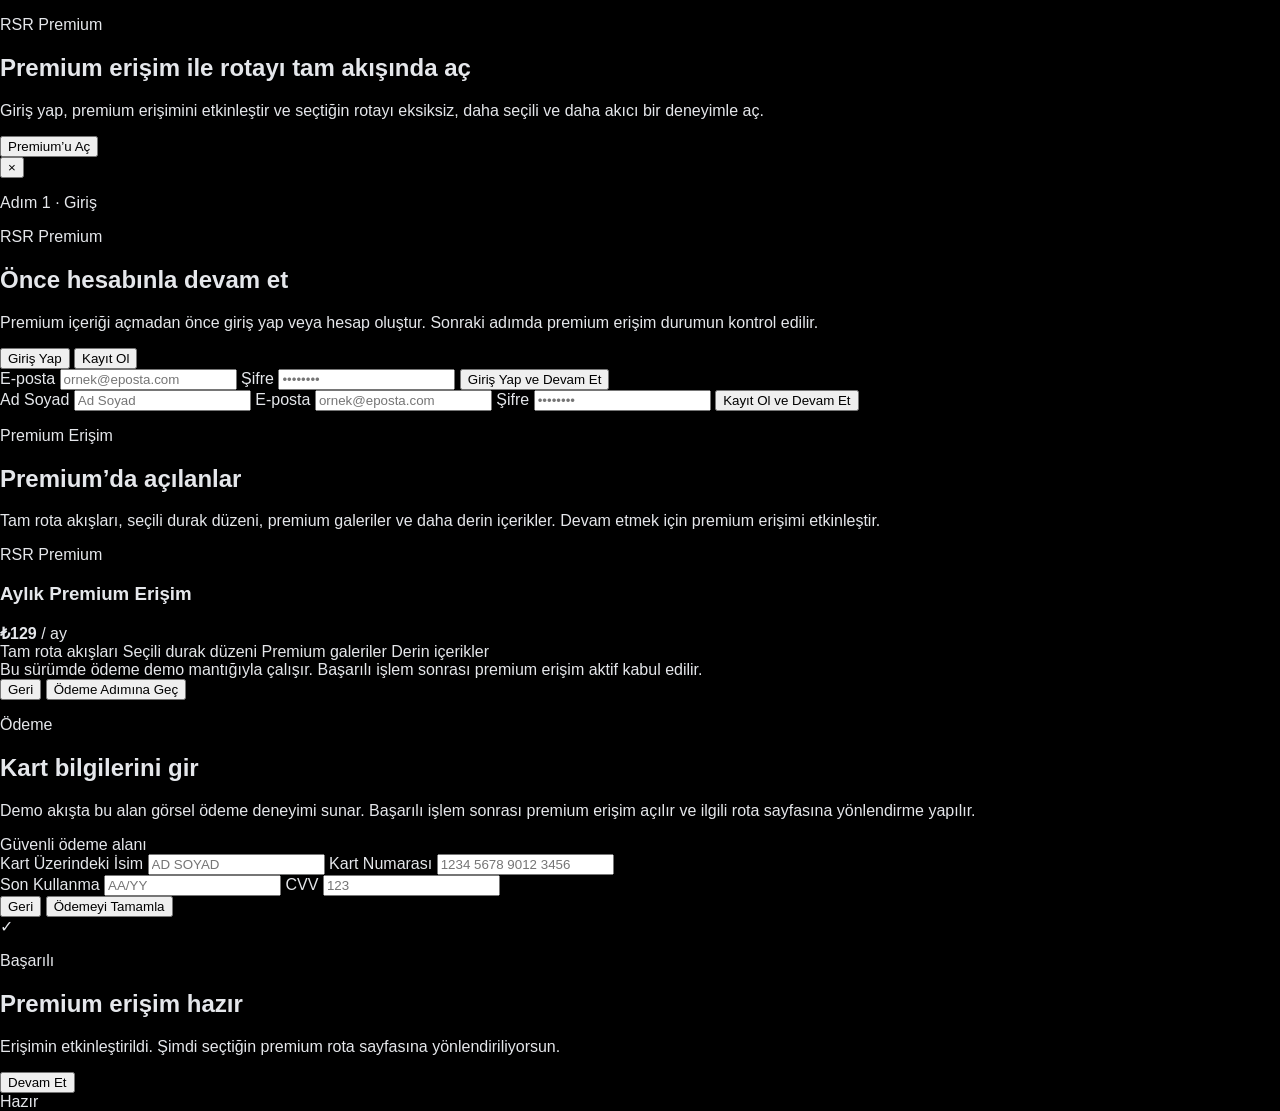
<file: satinalma.html>
<!DOCTYPE html>
<html lang="en">

  <head>
    <meta charset="UTF-8">
    <title>satınalma</title>
    <link rel="stylesheet" href="./style.css">

  </head>
    
  <body>
  <html lang="tr">
<head>
  <meta charset="UTF-8" />
  <meta name="viewport" content="width=device-width, initial-scale=1.0" />
  <title>RSR Premium Erişim</title>
  <link rel="stylesheet" href="style.css" />
</head>
<body>
  <main class="page-shell">
    <section class="hero">
      <div class="hero-inner">
        <p class="eyebrow">RSR Premium</p>
        <h1>Premium erişim ile rotayı tam akışında aç</h1>
        <p class="hero-copy">
          Giriş yap, premium erişimini etkinleştir ve seçtiğin rotayı eksiksiz,
          daha seçili ve daha akıcı bir deneyimle aç.
        </p>

        <div class="hero-actions">
  <button class="button button-primary" id="openPremiumFlow" type="button">
    Premium’u Aç
  </button>
</div>
      </div>
    </section>
  </main>

  <div class="modal-overlay" id="premiumOverlay" aria-hidden="true">
    <div class="premium-modal" role="dialog" aria-modal="true" aria-labelledby="premiumModalTitle">
      <button class="modal-close" id="closePremiumFlow" type="button" aria-label="Kapat">
        <span>×</span>
      </button>

      <div class="modal-topbar">
        <div class="modal-steps">
          <span class="step-dot active" data-step-dot="1"></span>
          <span class="step-dot" data-step-dot="2"></span>
          <span class="step-dot" data-step-dot="3"></span>
        </div>
        <p class="modal-kicker" id="modalKicker">Adım 1 · Giriş</p>
      </div>

      <section class="modal-view active" data-step="1">
        <div class="modal-copy">
          <p class="eyebrow">RSR Premium</p>
          <h2 id="premiumModalTitle">Önce hesabınla devam et</h2>
          <p>
            Premium içeriği açmadan önce giriş yap veya hesap oluştur.
            Sonraki adımda premium erişim durumun kontrol edilir.
          </p>
        </div>

        <div class="auth-switch">
          <button class="switch-chip active" type="button" data-auth-tab="login">Giriş Yap</button>
          <button class="switch-chip" type="button" data-auth-tab="signup">Kayıt Ol</button>
        </div>

        <div class="auth-panels">
          <div class="auth-panel active" data-auth-panel="login">
            <label class="field">
              <span>E-posta</span>
              <input type="email" placeholder="ornek@eposta.com" />
            </label>

            <label class="field">
              <span>Şifre</span>
              <input type="password" placeholder="••••••••" />
            </label>

            <button class="button button-primary full" id="continueLogin" type="button">
              Giriş Yap ve Devam Et
            </button>
          </div>

          <div class="auth-panel" data-auth-panel="signup">
            <label class="field">
              <span>Ad Soyad</span>
              <input type="text" placeholder="Ad Soyad" />
            </label>

            <label class="field">
              <span>E-posta</span>
              <input type="email" placeholder="ornek@eposta.com" />
            </label>

            <label class="field">
              <span>Şifre</span>
              <input type="password" placeholder="••••••••" />
            </label>

            <button class="button button-primary full" id="continueSignup" type="button">
              Kayıt Ol ve Devam Et
            </button>
          </div>
        </div>
      </section>

      <section class="modal-view" data-step="2">
        <div class="modal-copy">
          <p class="eyebrow">Premium Erişim</p>
          <h2>Premium’da açılanlar</h2>
          <p>
            Tam rota akışları, seçili durak düzeni, premium galeriler ve daha derin içerikler.
            Devam etmek için premium erişimi etkinleştir.
          </p>
        </div>

        <div class="plan-card">
          <div class="plan-top">
            <div>
              <p class="plan-kicker">RSR Premium</p>
              <h3>Aylık Premium Erişim</h3>
            </div>
            <div class="plan-price">
              <strong>₺129</strong>
              <span>/ ay</span>
            </div>
          </div>

          <div class="plan-benefits">
            <span class="benefit">Tam rota akışları</span>
            <span class="benefit">Seçili durak düzeni</span>
            <span class="benefit">Premium galeriler</span>
            <span class="benefit">Derin içerikler</span>
          </div>

          <div class="plan-note">
            Bu sürümde ödeme demo mantığıyla çalışır. Başarılı işlem sonrası premium erişim aktif kabul edilir.
          </div>
        </div>

        <div class="modal-actions">
          <button class="button button-secondary" id="backToStep1" type="button">
            Geri
          </button>
          <button class="button button-primary" id="goToStep3" type="button">
            Ödeme Adımına Geç
          </button>
        </div>
      </section>

      <section class="modal-view" data-step="3">
        <div class="modal-copy">
          <p class="eyebrow">Ödeme</p>
          <h2>Kart bilgilerini gir</h2>
          <p>
            Demo akışta bu alan görsel ödeme deneyimi sunar. Başarılı işlem sonrası premium erişim açılır ve ilgili rota sayfasına yönlendirme yapılır.
          </p>
        </div>

        <div class="payment-card">
  <div class="payment-badge">
    <span class="badge-dot"></span>
    Güvenli ödeme alanı
  </div>

  <label class="field">
    <span>Kart Üzerindeki İsim</span>
    <input type="text" placeholder="AD SOYAD" />
  </label>

  <label class="field">
    <span>Kart Numarası</span>
    <input
      type="text"
      id="cardNumber"
      inputmode="numeric"
      maxlength="19"
      placeholder="1234 5678 9012 3456"
    />
  </label>

  <div class="card-row">
    <label class="field">
      <span>Son Kullanma</span>
      <input
        type="text"
        id="cardExpiry"
        inputmode="numeric"
        maxlength="5"
        placeholder="AA/YY"
      />
    </label>

    <label class="field">
      <span>CVV</span>
      <input
        type="text"
        id="cardCvv"
        inputmode="numeric"
        maxlength="3"
        placeholder="123"
      />
    </label>
  </div>
</div>

        <div class="modal-actions">
          <button class="button button-secondary" id="backToStep2" type="button">
            Geri
          </button>
          <button class="button button-primary" id="completePayment" type="button">
            Ödemeyi Tamamla
          </button>
        </div>
      </section>

      <section class="modal-view" data-step="4">
        <div class="success-view">
          <div class="success-icon">✓</div>
          <p class="eyebrow">Başarılı</p>
          <h2>Premium erişim hazır</h2>
          <p>
            Erişimin etkinleştirildi. Şimdi seçtiğin premium rota sayfasına yönlendiriliyorsun.
          </p>

          <div class="modal-actions center">
            <button class="button button-primary" id="closeSuccess" type="button">
              Devam Et
            </button>
          </div>
        </div>
      </section>
    </div>
  </div>

  <div class="toast" id="toast">Hazır</div>
</body>
</html>
    <script  src="./script.js"></script>

  </body>
  
</html>
</file>
<file: style.css>
html,
body {
   min-height: 100%;
   margin: 0;
   padding: 0;
   overflow-x: hidden;
   overflow-y: hidden;
}

* {
   box-sizing: border-box;
}

body {
   font-family: Arial, sans-serif;
   background: #000;
   color: #e5e7eb;
}

.app-shell {
   position: relative;
   width: 100%;
   max-width: 100%; /* değişti */
   min-height: 100dvh;
   height: 100dvh;
   margin: 0;
   overflow: hidden;
   background: #0b0f19;
   isolation: isolate;
   display: flex;
   align-items: center;
   justify-content: center;
}

.hero-card,
.info-card,
.place-card {
   position: absolute;
   width: 99%;
   height: 99%;
   inset: 0;
   margin: auto;
   background: #111827;
   border-radius: 18px;
   overflow: hidden;
   box-shadow: 0 20px 60px rgba(0, 0, 0, 0.6);
   display: flex;
   flex-direction: column;
   justify-content: center;
   opacity: 0;
   visibility: hidden;
   pointer-events: none;
   transform: scale(1.01);
   transition: opacity 0.6s ease, transform 0.6s ease, visibility 0.6s ease;
}

.hero-card.active,
.info-card.active,
.place-card.active {
   opacity: 1;
   visibility: visible;
   pointer-events: auto;
   transform: scale(1);
   z-index: 2;
   overflow: hidden; /* değiştirildi */
}

.hero-card {
   cursor: pointer;
}

.card-image {
   height: 65%; /* büyütüldü */
   margin: 0; /* kaldırıldı */
   border-radius: 0; /* full görünüm */
   background-size: cover;
   background-position: center;
   position: relative;
   display: flex;
   align-items: center;
   justify-content: center;
}

.card-image::before {
   content: "";
   position: absolute;
   inset: 0;
   background: linear-gradient(
      to top,
      rgba(0, 0, 0, 0.65),
      rgba(0, 0, 0, 0.15),
      rgba(0, 0, 0, 0.05)
   );
}

.hero-card .card-image.hero-media {
   height: 100%;
   border-radius: 18px;
}

.hero-bg {
   position: absolute;
   inset: 0;
   background-image: url("https://images.unsplash.com/photo-1493246507139-91e8fad9978e?auto=format&fit=crop&w=1600&q=80");
   background-size: cover;
   background-position: center;
   transform: scale(1);
   animation: heroZoom 26s ease-in-out infinite alternate;
   z-index: 0;
}

.hero-overlay {
   position: absolute;
   inset: 0;
   z-index: 1;
   background: radial-gradient(
         circle at center,
         rgba(255, 255, 255, 0.04),
         transparent 42%
      ),
      linear-gradient(to top, rgba(0, 0, 0, 0.34), transparent 46%);
}

.hero-content {
   position: absolute;
   left: 32px;
   right: 32px;
   bottom: 120px;
   z-index: 2;
   max-width: 520px;
   text-align: left;
}

.hero-content::before {
   content: "";
   display: block;
   width: 46px;
   height: 4px;
   margin-bottom: 18px;
   border-radius: 2px;
   background: #ffd400;
}

.hero-kicker {
   margin: 0 0 12px;
   font-size: 12px;
   letter-spacing: 0.25em;
   text-transform: uppercase;
   color: rgba(255, 255, 255, 0.78);
}

.hero-content h1 {
   margin: 0;
   color: #fff;
   font-size: 42px;
   line-height: 1.02;
   font-weight: 800;
   letter-spacing: -0.03em;
   text-transform: uppercase;
}

.hero-description {
   max-width: 420px;
   margin: 16px 0 0;
   font-size: 14px;
   line-height: 1.6;
   color: rgba(255, 255, 255, 0.85);
}

.hero-explore {
   position: absolute;
   left: 50%;
   bottom: 34px;
   transform: translateX(-50%);
   z-index: 2;
   display: flex;
   flex-direction: column;
   align-items: center;
   gap: 6px;
   color: rgba(255, 255, 255, 0.85);
   text-transform: uppercase;
   letter-spacing: 0.18em;
   font-size: 10px;
}

.hero-explore svg {
   width: 22px;
   height: 22px;
   fill: #fff;
   animation: exploreFloat 1.8s ease-in-out infinite;
}

.menu-toggle {
   position: absolute;
   top: 18px;
   right: 18px;
   z-index: 1400;
   width: 28px;
   height: 28px;
   display: flex;
   flex-direction: column;
   justify-content: center;
   align-items: center;
   gap: 5px;
   padding: 0;
   background: transparent;
   border: none;
   cursor: pointer;
}

.menu-toggle span {
   width: 18px;
   height: 1.8px;
   border-radius: 999px;
   background: rgba(255, 255, 255, 0.92);
   transition: transform 0.22s ease, opacity 0.22s ease, background 0.22s ease;
   transform-origin: center;
}

.menu-toggle:hover span {
   background: #d7b56d;
   box-shadow: 0 0 10px rgba(215, 181, 109, 0.22);
}

.menu-toggle.active span:nth-child(1) {
   transform: translateY(6.8px) rotate(45deg);
}

.menu-toggle.active span:nth-child(2) {
   opacity: 0;
}

.menu-toggle.active span:nth-child(3) {
   transform: translateY(-6.8px) rotate(-45deg);
}

.global-menu {
   position: absolute;
   top: 0;
   right: 0;
   width: 60%; /* değiştirildi */
   height: 100%;
   z-index: 1300;
   opacity: 0;
   visibility: hidden;
   pointer-events: none;
   background: rgba(7, 10, 16, 0.94);
   backdrop-filter: blur(14px);
   -webkit-backdrop-filter: blur(14px);
   transition: opacity 0.28s ease, visibility 0.28s ease;
   border-radius: 0; /* full panel hissi */
}

.global-menu.open {
   opacity: 1;
   visibility: visible;
   pointer-events: auto;
}

.global-menu-inner {
   position: absolute;
   inset: 0;
   padding: 84px 26px 32px;
   display: flex;
   flex-direction: column;
   justify-content: flex-start;
   overflow-y: auto;
}

/* AUTH / MENU BLOCKS */

.menu-login-block,
.menu-user-state {
   width: 100%;
   display: grid;
   justify-items: center;
   align-items: start;
   text-align: center;
}

.menu-login-block {
   margin-bottom: 22px;
}

.menu-user-state {
   gap: 14px;
   margin-bottom: 28px;
}

.menu-login-hero {
   width: 100%;
   display: grid;
   justify-items: center;
   margin-bottom: 16px;
}

/* ORTAK HALKA SİSTEMİ */

.menu-login-badge,
.menu-user-badge {
   position: relative;
   width: 136px;
   height: 136px;
   margin: 0 auto;
   border-radius: 50%;
   display: grid;
   place-items: center;
   overflow: hidden;
   flex-shrink: 0;
   backdrop-filter: blur(10px);
   -webkit-backdrop-filter: blur(10px);
   transition: transform 0.28s ease, box-shadow 0.28s ease,
      border-color 0.28s ease;
}

.menu-login-badge:hover,
.menu-user-badge:hover {
   transform: translateY(-1px) scale(1.01);
}

.menu-login-badge-label,
.menu-user-badge-label {
   position: relative;
   z-index: 2;
   display: block;
   font-size: 11px;
   line-height: 1.15;
   text-align: center;
   text-transform: uppercase;
   letter-spacing: 0.16em;
   font-weight: 700;
}

/* FREE HALKA - GRİ PARLAK */

.menu-login-badge {
   border: 1.5px solid rgba(205, 212, 220, 0.74);
   background: radial-gradient(
         circle at 30% 30%,
         rgba(255, 255, 255, 0.22),
         transparent 48%
      ),
      radial-gradient(
         circle at 70% 72%,
         rgba(255, 255, 255, 0.08),
         transparent 52%
      ),
      linear-gradient(180deg, rgba(120, 128, 140, 0.2), rgba(68, 74, 84, 0.16));
   box-shadow: inset 0 1px 0 rgba(255, 255, 255, 0.22),
      inset 0 0 20px rgba(255, 255, 255, 0.06),
      0 0 0 1px rgba(255, 255, 255, 0.03), 0 10px 28px rgba(0, 0, 0, 0.22),
      0 0 22px rgba(190, 198, 208, 0.12);
}

.menu-login-badge-label {
   color: #dbe1e8;
   text-shadow: 0 0 8px rgba(255, 255, 255, 0.14),
      0 0 18px rgba(210, 220, 230, 0.1);
}

/* PREMIUM HALKA - ALTIN PARLAK */
/* FREE sayfada da aynı boyut sistemi korunsun diye burada da tanımlı bırakıldı */

.menu-user-badge {
   border: 1.5px solid rgba(212, 177, 92, 0.82);
   background: radial-gradient(
         circle at 30% 30%,
         rgba(255, 245, 214, 0.3),
         transparent 48%
      ),
      radial-gradient(
         circle at 70% 72%,
         rgba(255, 218, 120, 0.12),
         transparent 52%
      ),
      linear-gradient(180deg, rgba(180, 135, 42, 0.24), rgba(96, 67, 16, 0.16));
   box-shadow: inset 0 1px 0 rgba(255, 244, 214, 0.28),
      inset 0 0 22px rgba(255, 214, 120, 0.1),
      0 0 0 1px rgba(255, 232, 180, 0.05), 0 10px 28px rgba(0, 0, 0, 0.24),
      0 0 26px rgba(214, 170, 66, 0.18);
}

.menu-user-badge-label {
   color: #f3d78a;
   text-shadow: 0 0 10px rgba(255, 224, 140, 0.24),
      0 0 20px rgba(214, 170, 66, 0.18);
}

/* FORM */

.menu-login-form {
   display: grid;
   gap: 10px;
   width: 100%;
   max-width: 300px;
   justify-items: center;
}

.menu-login-form input {
   width: 100%;
   height: 40px;
   padding: 0 14px;
   border-radius: 999px;
   border: 0.5px solid rgba(255, 255, 255, 0.1);
   background: rgba(255, 255, 255, 0.035);
   color: #fff;
   outline: none;
   font-size: 12px;
   text-align: center;
   transition: border-color 0.18s ease, background 0.18s ease,
      opacity 0.18s ease;
}

.menu-login-form input::placeholder {
   color: rgba(255, 255, 255, 0.4);
}

.menu-login-form input:focus {
   border-color: rgba(215, 225, 235, 0.22);
   background: rgba(255, 255, 255, 0.045);
}

.menu-login-form input:disabled {
   opacity: 0.6;
}

/* BUTONLAR */

.menu-login-actions {
   width: 100%;
   display: grid;
   gap: 10px;
   justify-items: center;
   margin-top: 2px;
}

.menu-login-button {
   display: inline-flex;
   align-items: center;
   justify-content: center;
   min-width: 128px;
   height: 38px;
   padding: 0 16px;
   border-radius: 999px;
   border: 0.5px solid rgba(255, 255, 255, 0.14);
   background: rgba(255, 255, 255, 0.04);
   font-size: 13px;
   font-weight: 600;
   color: rgba(255, 255, 255, 0.86);
   cursor: pointer;
   transition: background 0.18s ease, border-color 0.18s ease, color 0.18s ease,
      transform 0.18s ease, opacity 0.18s ease;
}

.menu-login-button:hover {
   transform: translateY(-1px);
   background: rgba(255, 255, 255, 0.06);
   border-color: rgba(215, 181, 109, 0.22);
   color: #d7b56d;
}

.menu-login-button:disabled {
   opacity: 0.58;
   cursor: not-allowed;
   transform: none;
}

.menu-signup-button {
   margin-top: 0;
}

/* MESAJ */

.auth-message {
   margin: 4px 0 0;
   min-height: 18px;
   font-size: 12px;
   line-height: 1.4;
   color: rgba(255, 255, 255, 0.72);
   text-align: center;
}

#menuUserEmail {
   margin: 0;
   color: rgba(255, 255, 255, 0.62);
   font-size: 13px;
   line-height: 1.4;
   word-break: break-word;
}

#menuLogoutButton {
   min-width: 120px;
}

.menu-accordion {
   width: 100%;
   max-width: 520px;
   display: grid;
   gap: 12px;
}

.menu-section {
   border-bottom: 1px solid rgba(255, 255, 255, 0.08);
   padding-bottom: 10px;
}

.menu-section-trigger {
   width: 100%;
   display: flex;
   align-items: center;
   justify-content: space-between;
   padding: 8px 0;
   background: transparent;
   border: none;
   color: #fff;
   cursor: pointer;
   text-align: left;
   font-size: 15px;
   font-weight: 600;
   letter-spacing: 0.01em;
}

.menu-section.active .menu-section-trigger {
   color: #d7b56d;
}

.menu-plus {
   font-size: 18px;
   line-height: 1;
   transition: transform 0.2s ease;
}

.menu-section.active .menu-plus {
   transform: rotate(45deg);
}

.menu-section-panel {
   max-height: 0;
   overflow: hidden;
   opacity: 0;
   transition: max-height 0.28s ease, opacity 0.22s ease, padding-top 0.22s ease;
   padding-top: 0;
}

.menu-section.active .menu-section-panel {
   max-height: 220px;
   opacity: 1;
   padding-top: 8px;
}

.menu-section-panel p {
   margin: 0;
   color: rgba(255, 255, 255, 0.78);
   font-size: 13px;
   line-height: 1.65;
   max-width: 440px;
}

.menu-list {
   list-style: none;
   margin: 0;
   padding: 0;
   display: grid;
   gap: 8px;
   color: rgba(255, 255, 255, 0.78);
   font-size: 13px;
   line-height: 1.55;
}

.menu-list-links a {
   color: rgba(255, 255, 255, 0.74);
   text-decoration: none;
   pointer-events: none;
   cursor: default;
}

.info-card {
   justify-content: flex-start;
}

.info-card .card-image {
   height: 66%;
   margin: 0;
   border-radius: 22px 22px 0 0;
}

.info-card .card-body {
   height: 34%;
   flex: 0 0 34%;
   padding: 14px 16px;
   display: flex;
   align-items: center;
}

.info-heading {
   position: absolute;
   left: 22px;
   right: 22px;
   bottom: 20px;
   z-index: 2;
   text-align: left;
}

.info-kicker {
   margin: 0 0 6px;
   font-size: 10px;
   letter-spacing: 0.24em;
   text-transform: uppercase;
   color: rgba(255, 255, 255, 0.74);
}

.info-heading h2 {
   margin: 0;
   font-size: 28px;
   line-height: 1.02;
   font-weight: 800;
   letter-spacing: -0.02em;
   text-transform: uppercase;
   color: #fff;
   text-shadow: 0 8px 20px rgba(0, 0, 0, 0.28);
}

.info-description {
   max-width: 340px;
   margin-top: 10px;
   font-size: 12px;
   line-height: 1.5;
   color: rgba(255, 255, 255, 0.84);
}

.region-grid {
   width: 100%;
   height: 100%;
   display: grid;
   grid-template-columns: repeat(2, 1fr);
   gap: 8px;
}

.region-tag {
   position: relative;
   isolation: isolate;
   display: flex;
   align-items: center;
   justify-content: center;
   min-height: 0;
   height: 100%;
   padding: 8px 10px;
   text-decoration: none;
   border-radius: 14px;
   overflow: hidden;
   border: 1px solid #374151;
   color: #fff;
   font-size: 13px;
   font-weight: 700;
   background-size: cover;
   background-position: center;
   box-shadow: 0 6px 18px rgba(0, 0, 0, 0.18);
   transition: transform 0.18s ease, box-shadow 0.18s ease, filter 0.18s ease;
}

.region-tag::before {
   content: "";
   position: absolute;
   inset: 0;
   background: rgba(0, 0, 0, 0.38);
}

.region-tag::after {
   content: "";
   position: absolute;
   inset: 0;
   background: linear-gradient(
      120deg,
      transparent 15%,
      rgba(255, 255, 255, 0.14) 45%,
      transparent 75%
   );
   opacity: 0;
   z-index: 0;
   transition: opacity 0.28s ease;
}

.region-tag span {
   position: relative;
   z-index: 1;
   font-size: 13px;
   line-height: 1.15;
   text-align: center;
   text-shadow: 0 2px 8px rgba(0, 0, 0, 0.65);
}

.region-tag:hover {
   transform: translateY(-1px);
   box-shadow: 0 10px 22px rgba(0, 0, 0, 0.24);
   filter: saturate(1.05);
}

.region-tag:hover::after {
   opacity: 1;
}

.place-card .card-image {
   position: absolute;
   inset: 0;
   height: 100%;
   margin: 0;
   border-radius: 0;
   transform: scale(1);
   transition: transform 6s ease;
}

.place-card.active .card-image {
   transform: scale(1.05);
}

.place-card::after {
   content: "";
   position: absolute;
   left: 0;
   right: 0;
   bottom: 0;
   height: 60%;
   background: linear-gradient(
      to top,
      rgba(0, 0, 0, 0.88),
      rgba(0, 0, 0, 0.55),
      rgba(0, 0, 0, 0)
   );
   z-index: 1;
}

.place-card .card-body {
   position: absolute;
   bottom: 0;
   left: 0;
   width: 100%;
   padding: 20px;
   z-index: 2;
   backdrop-filter: blur(1.5px);
}

.place-card .card-body p {
   font-size: 11px;
   line-height: 1.4;
   color: #f3f6ff;
   text-shadow: 0 3px 10px rgba(0, 0, 0, 0.78);
}

.card-title {
   font-size: 34px;
   font-weight: 700;
   color: #fff;
   margin-bottom: 10px;
   text-align: center;
   text-shadow: 0 8px 20px rgba(0, 0, 0, 0.52);
}

.home-button {
   position: absolute;
   top: 14px;
   left: 14px;
   z-index: 1200;
   width: 32px;
   height: 32px;
   display: flex;
   align-items: center;
   justify-content: center;
   background: transparent;
   border: none;
   padding: 0;
   cursor: pointer;
   opacity: 0;
   pointer-events: none;
   transition: opacity 0.25s ease;
}

.home-button svg {
   width: 18px;
   height: 18px;
   fill: #ffffff;
   filter: drop-shadow(0 3px 8px rgba(0, 0, 0, 0.45));
}

.home-button.show {
   opacity: 1;
   pointer-events: auto;
}

.screen-fade {
   position: absolute;
   inset: 0;
   background: #000;
   opacity: 0;
   pointer-events: none;
   z-index: 1000;
   transition: opacity 0.45s ease;
}

.screen-fade.active {
   opacity: 1;
}

#findikli-rota .card-image {
   height: 100%;
   margin: 0;
   border-radius: 22px;
   position: relative;
}

#findikli-rota .card-image::before {
   content: "";
   position: absolute;
   inset: 0;
   background: linear-gradient(
      to top,
      rgba(0, 0, 0, 0.78) 0%,
      rgba(0, 0, 0, 0.42) 42%,
      rgba(0, 0, 0, 0.12) 100%
   );
}

#findikli-rota .info-heading {
   position: absolute;
   left: 20px;
   right: 20px;
   bottom: 120px;
   z-index: 3;
   color: #fff;
   top: auto;
}

#findikli-rota h2 {
   margin: 0;
   font-size: 26px;
   line-height: 1.04;
   font-weight: 800;
   color: #fff;
   text-transform: none;
   text-shadow: 0 8px 20px rgba(0, 0, 0, 0.35);
}

#findikli-rota h2::after {
   content: "";
   display: block;
   width: 52px;
   height: 3px;
   margin-top: 10px;
   border-radius: 2px;
   background: linear-gradient(to right, #f4c542, #ffde7a);
}

#findikli-rota .info-description {
   max-width: 300px;
   margin: 12px 0 0;
   font-size: 12px;
   line-height: 1.5;
   color: rgba(255, 255, 255, 0.9);
}

#findikli-rota .card-body {
   position: absolute;
   left: 0;
   right: 0;
   bottom: 26px;
   z-index: 4;
   margin: 0;
   padding: 0 14px;
   height: auto;
   display: block;
   background: transparent;
}

#findikli-rota .region-grid {
   display: grid;
   grid-template-columns: 1fr 1fr;
   gap: 10px;
   width: 100%;
   height: auto;
   padding: 0;
}

#findikli-rota .region-tag {
   min-height: 0;
   height: 58px;
   padding: 0 14px;
   border-radius: 16px;
   display: flex;
   align-items: center;
   justify-content: center;
   text-decoration: none;
   background: rgba(255, 255, 255, 0.14);
   border: 1px solid rgba(255, 255, 255, 0.24);
   backdrop-filter: blur(10px);
   -webkit-backdrop-filter: blur(10px);
   box-shadow: 0 10px 22px rgba(0, 0, 0, 0.18);
   overflow: hidden;
}

#findikli-rota .region-tag::before,
#findikli-rota .region-tag::after {
   display: none;
}

#findikli-rota .region-tag span {
   position: relative;
   z-index: 2;
   color: #fff;
   font-size: 14px;
   font-weight: 700;
   line-height: 1.1;
   text-align: center;
   text-shadow: none;
}

#findikli-rota .region-tag.image-mini {
   position: relative;
   height: 58px;
   border-radius: 14px;
   overflow: hidden;
   display: flex;
   align-items: flex-end;
   justify-content: flex-start;
   padding: 10px 12px;
   background-size: cover;
   background-position: center;
   border: 1px solid rgba(255, 255, 255, 0.14);
}

#findikli-rota .region-tag.image-mini::before {
   content: "";
   position: absolute;
   inset: 0;
   display: block;
   background: linear-gradient(
      to top,
      rgba(0, 0, 0, 0.58),
      rgba(0, 0, 0, 0.14)
   );
}

#findikli-rota .region-tag.image-mini span {
   position: relative;
   z-index: 2;
   color: #fff;
   font-size: 12px;
   font-weight: 700;
   line-height: 1.1;
}

#findikli-rota .region-tag.image-mini.caglayan {
   background-image: url("https://images.unsplash.com/photo-1500530855697-b586d89ba3ee?auto=format&fit=crop&w=900&q=80");
}

#findikli-rota .region-tag.image-mini.arili {
   background-image: url("https://images.unsplash.com/photo-1501785888041-af3ef285b470?auto=format&fit=crop&w=900&q=80");
}

@keyframes heroZoom {
   0% {
      transform: scale(1);
   }
   100% {
      transform: scale(1.08);
   }
}

@keyframes exploreFloat {
   0%,
   100% {
      transform: translateY(0);
   }
   50% {
      transform: translateY(5px);
   }
}

@media (max-width: 768px) {
   .hero-content h1 {
      font-size: 32px;
   }

   .hero-description {
      font-size: 13px;
   }

   .card-title {
      font-size: 28px;
   }

   .info-card .card-body {
      padding: 12px;
   }

   .region-grid {
      gap: 6px;
   }

   .region-tag {
      padding: 6px 8px;
      border-radius: 12px;
      font-size: 12px;
   }

   .region-tag span {
      font-size: 12px;
   }

   .info-heading h2 {
      font-size: 22px;
   }

   .info-description {
      max-width: 260px;
      font-size: 11.5px;
   }

   #findikli-rota .info-heading {
      left: 20px;
      right: 20px;
      bottom: 102px;
   }

   #findikli-rota h2 {
      font-size: 24px;
   }

   #findikli-rota .info-description {
      max-width: 290px;
      font-size: 11.5px;
   }

   #findikli-rota .card-body {
      bottom: 18px;
      padding: 0 12px;
   }

   #findikli-rota .region-grid {
      gap: 8px;
   }

   #findikli-rota .region-tag,
   #findikli-rota .region-tag.image-mini {
      height: 54px;
      border-radius: 14px;
   }

   #findikli-rota .region-tag span {
      font-size: 13px;
   }

   .global-menu-inner {
      padding: 74px 18px 22px;
   }

   .menu-login-form,
   .menu-user-state,
   .menu-accordion {
      max-width: 100%;
   }

   .menu-section-trigger {
      font-size: 15px;
   }

   .menu-section-panel p,
   .menu-list {
      font-size: 13px;
   }

   .menu-login-badge,
   .menu-user-badge {
      width: 128px;
      height: 128px;
   }

   .app-shell {
      height: 100dvh;
      min-height: 100dvh;
      max-width: 100%;
   }

   .hero-card,
   .info-card,
   .place-card {
      height: 100dvh;
      min-height: 100dvh;
      border-radius: 0;
   }

   .card-image {
      margin-left: 0;
      margin-right: 0;
      border-radius: 0;
   }

   .hero-card .card-image.hero-media,
   .info-card .card-image,
   #findikli-rota .card-image,
   .place-card .card-image,
   .global-menu {
      border-radius: 0;
   }

   .hero-content {
      left: 20px;
      right: 20px;
      bottom: 92px;
      max-width: none;
   }

   .hero-content h1 {
      font-size: 34px;
   }

   .hero-description {
      font-size: 14px;
      line-height: 1.65;
   }

   .hero-explore {
      bottom: 20px;
   }

   #cografi-konum .card-image {
      height: 58%;
   }

   #cografi-konum .card-body {
      height: 42%;
      flex: 0 0 42%;
      padding: 10px 12px 14px;
      align-items: stretch;
   }

   #cografi-konum .region-grid {
      gap: 6px;
   }

   #cografi-konum .region-tag {
      min-height: 52px;
      height: auto;
      padding: 8px;
   }
}

@media (max-width: 480px) {
   .hero-content {
      left: 22px;
      right: 22px;
      bottom: 88px;
   }

   .hero-content h1 {
      font-size: 30px;
      line-height: 1.04;
   }

   .hero-description {
      font-size: 13.5px;
      line-height: 1.6;
      max-width: 30ch;
   }

   .hero-kicker {
      font-size: 10px;
   }

   .hero-explore {
      bottom: 16px;
      font-size: 9px;
   }

   #cografi-konum .card-image {
      height: 54%;
   }

   #cografi-konum .card-body {
      height: 46%;
      flex: 0 0 46%;
      padding: 10px 10px 12px;
   }

   #cografi-konum .region-grid {
      gap: 6px;
   }

   #cografi-konum .region-tag {
      min-height: 50px;
      border-radius: 12px;
   }

   #cografi-konum .region-tag span {
      font-size: 12px;
      line-height: 1.1;
   }

   .menu-login-badge,
   .menu-user-badge {
      width: 122px;
      height: 122px;
   }

   .menu-login-badge-label,
   .menu-user-badge-label {
      font-size: 10px;
      letter-spacing: 0.14em;
   }
}

@supports not (height: 100dvh) {
   .app-shell,
   .hero-card,
   .info-card,
   .place-card {
      min-height: 100vh;
      height: 100vh;
   }
}
</file>
